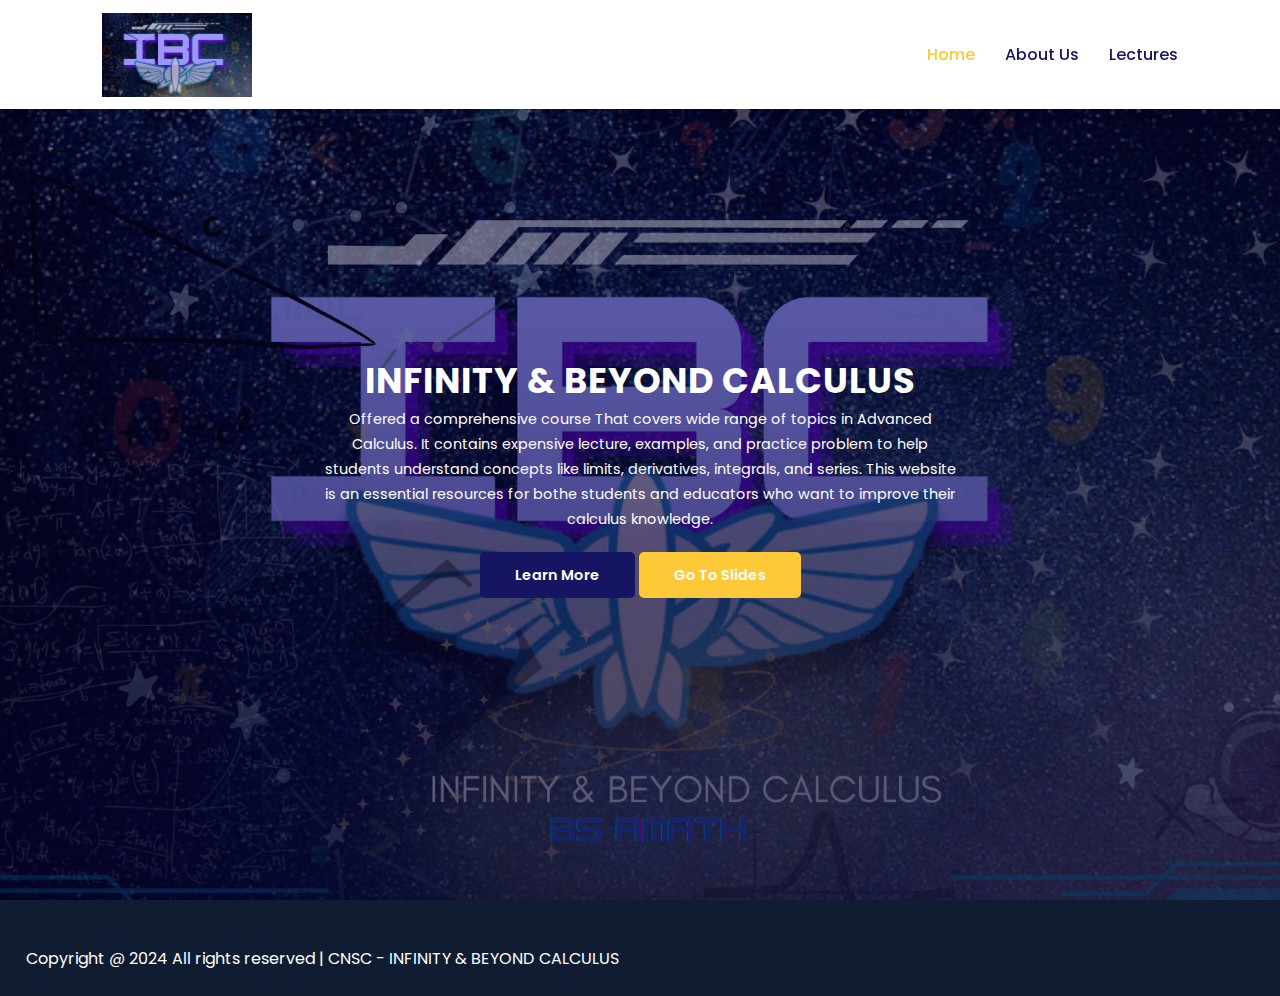
<file: index.html>
<!DOCTYPE html>
<html lang="en">
  <head>
    <meta charset="UTF-8" />
    <meta name="viewport" content="width=device-width, initial-scale=1.0" />
    <title>Advanced Calculus Lecture Notes</title>

    <!-- font Awesome CDN link -->
    <link
      rel="stylesheet"
      href="https://cdnjs.cloudflare.com/ajax/libs/font-awesome/6.1.1/css/all.min.css"
    />

    <!-- External CSS -->
    <link rel="stylesheet" href="style.css" />

    <!-- JQuery CDN link -->
    <script
      src="https://code.jquery.com/jquery-3.6.0.min.js"
      integrity="sha256-/xUj+3OJU5yExlq6GSYGSHk7tPXikynS7ogEvDej/m4="
      crossorigin="anonymous"
    ></script>
  </head>
  <body>
    <!-- Navigation start -->
    <nav>
      <img src="img/logo.png" class="logo" alt="" />

      <div class="navigation">
        <ul>
          <i id="menu-close" class="fas fa-times"></i>
          <li><a href="index.html" class="active">Home</a></li>
          <li><a href="about.html">About Us</a></li>
          <li><a href="courses.html">Lectures</a></li>
        </ul>

        <img src="img/menu.png" id="menu-btn" alt="" />
      </div>
    </nav>
    <!-- Navigation ends -->

    <!-- Hero section starts from here -->
    <section id="home">
      <h2>INFINITY & BEYOND CALCULUS</h2>
      <p>
        Offered a comprehensive course That covers wide range of topics in Advanced Calculus. It contains expensive lecture, examples, and practice problem to help students understand concepts like limits, derivatives, integrals, and series. This website is an essential resources for bothe students and educators who want to improve their calculus knowledge.
      </p>
      <div class="btn">
        <a href="about.html" class="blue">Learn More</a>
        <a href="courses.html" class="yellow">Go To Slides</a>
      </div>
    </section>
    <!-- Hero section ends from here -->

    <!-- Features section starts from here -->
    
    </section>
    <!-- Courses section ends from here -->

    <!-- Footer section starts from here -->
    <footer>
      <div class="copyright">
        <p>
          Copyright @ 2024 All rights reserved |
          <a target="_blank">CNSC - INFINITY & BEYOND CALCULUS </a>
        </p>
      </div>
    </footer>
    <!-- Footer section ends from here -->

    <script>
      // Show menu links on burger click
      $("#menu-btn").click(function () {
        $("nav .navigation ul").addClass("active");
      });

      // Hide navbar on click function
      $("#menu-close").click(function () {
        $("nav .navigation ul").removeClass("active");
      });
    </script>
  </body>
</html>
</file>
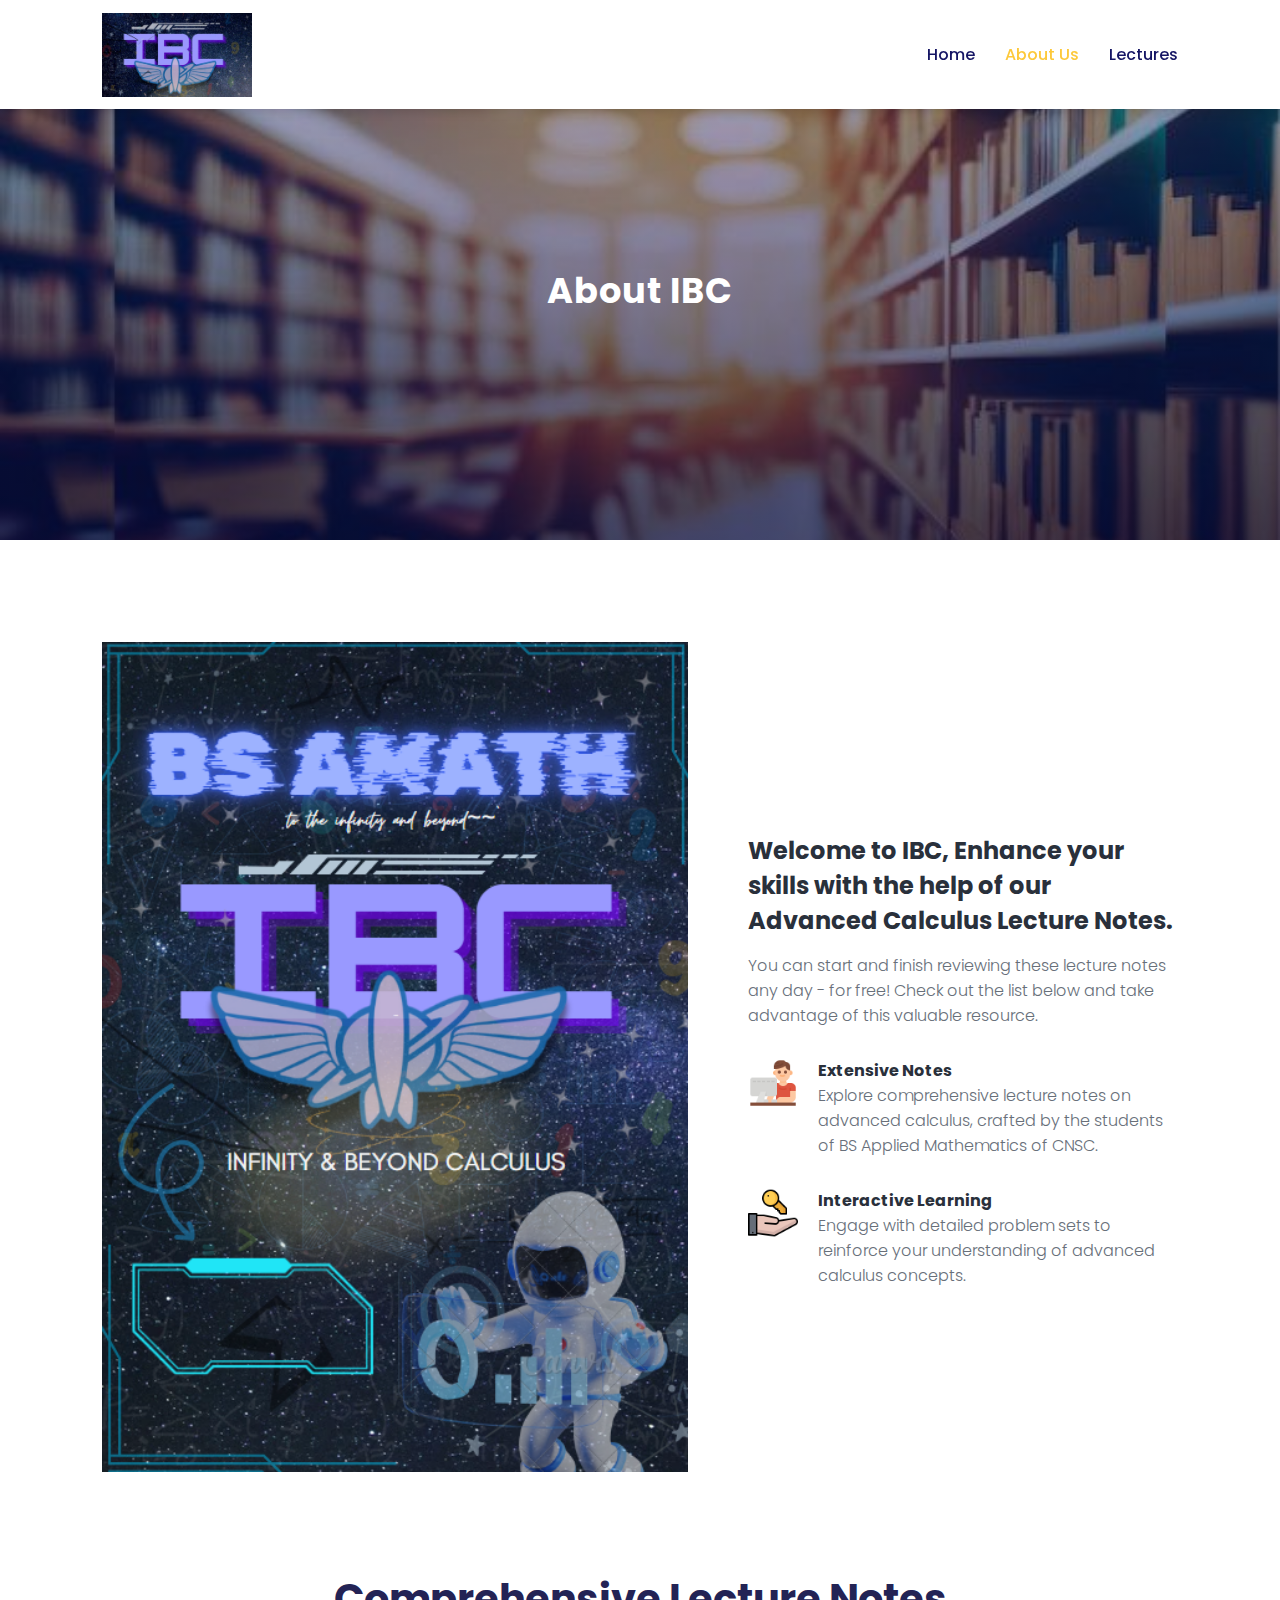
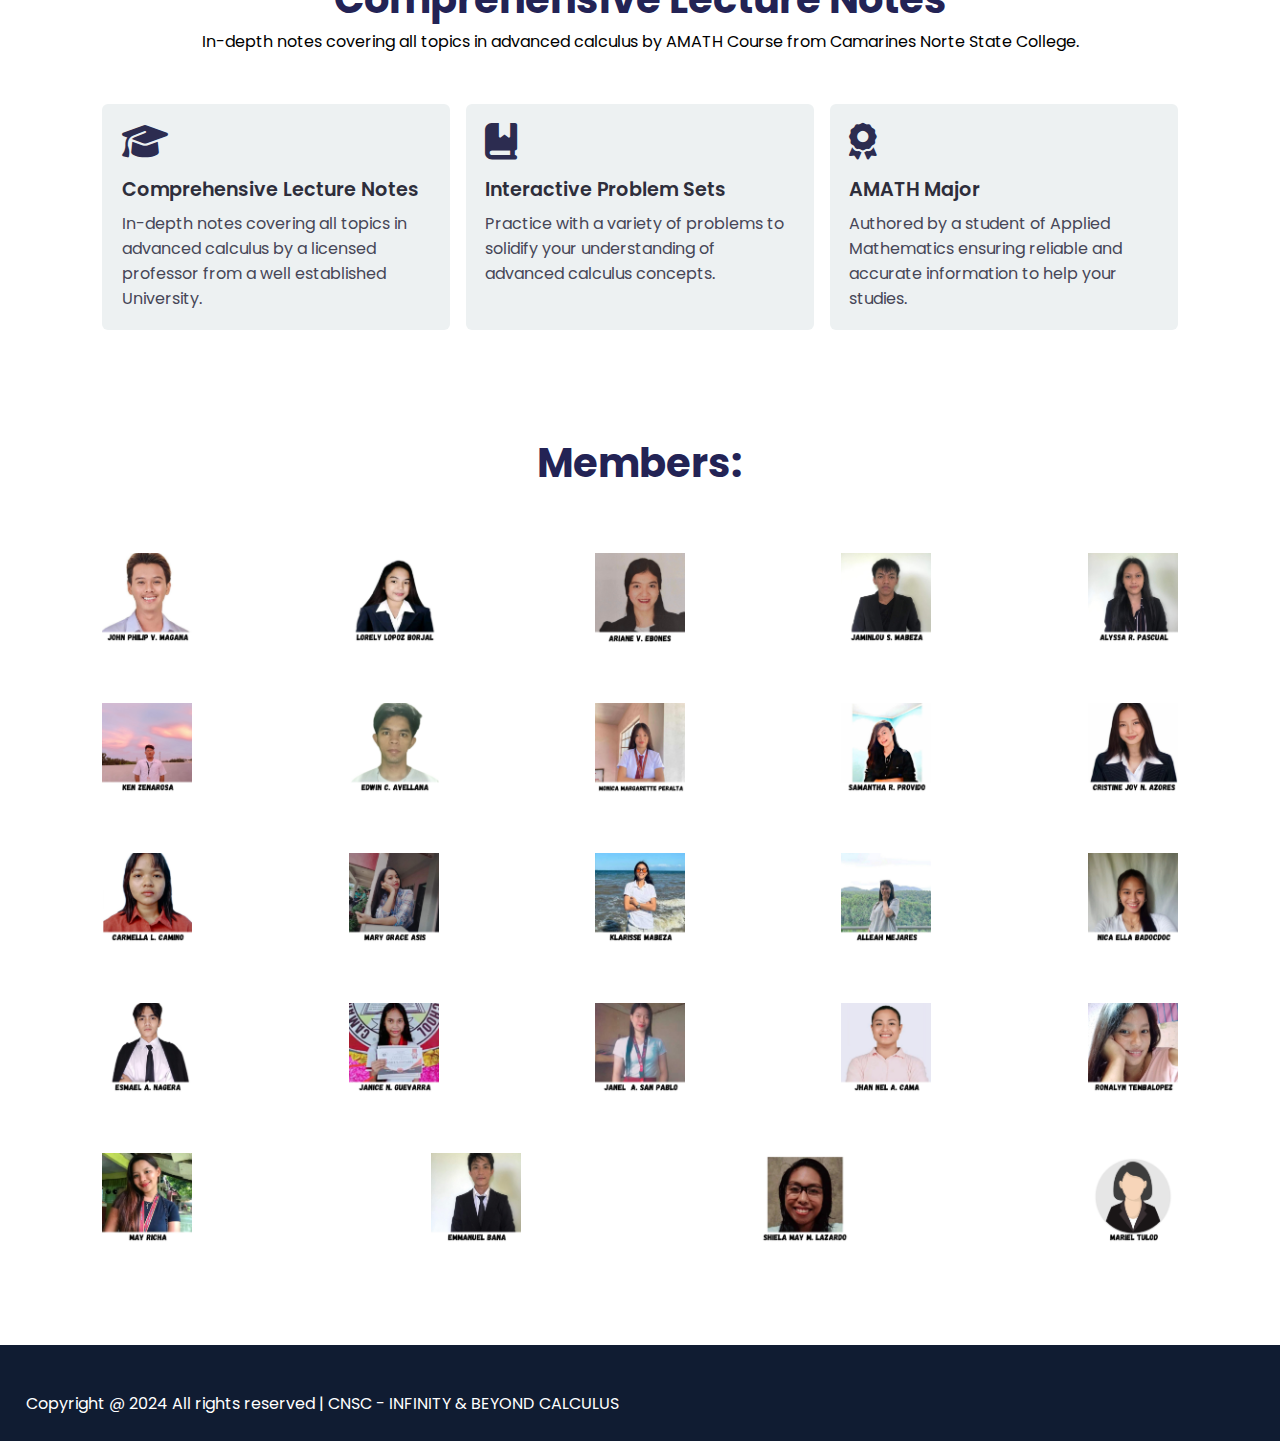
<file: about.html>
<!DOCTYPE html>
<html lang="en">
<head>
	<meta charset="UTF-8">
	<meta name="viewport" content="width=device-width, initial-scale=1.0">
	<title>Advanced Calculus Lecture Notes</title>

	<!-- font Awesome CDN link -->
	<link rel="stylesheet" href="https://cdnjs.cloudflare.com/ajax/libs/font-awesome/6.1.1/css/all.min.css" />

	<!-- External CSS -->
	<link rel="stylesheet" href="style.css">
	<link rel="stylesheet" href="about.css">

	<!-- JQuery CDN link -->
	<script src="https://code.jquery.com/jquery-3.6.0.min.js" integrity="sha256-/xUj+3OJU5yExlq6GSYGSHk7tPXikynS7ogEvDej/m4=" crossorigin="anonymous"></script>
</head>
<body>
	<!-- Navigation start -->
	<nav>
		<img src="img/logo.png" class="logo" alt="">

		<div class="navigation">
			<ul>
				<i id="menu-close" class="fas fa-times"></i>
				<li><a href="index.html">Home</a></li>
				<li><a href="about.html" class="active">About Us</a></li>
				<li><a href="courses.html">Lectures</a></li>
			</ul>

			<img src="img/menu.png" id="menu-btn" alt="">
		</div>
	</nav>
	<!-- Navigation ends -->


	<!-- Hero section starts from here -->
	<section id="about-home">
		<h2>
			About IBC
		</h2>
	</section>
	<!-- Hero section ends from here -->


	<!-- About section starts from here -->
	<section id="about-container">
		<div class="about-img">
			<img src="img/a.png" alt="">
		</div>
		<div class="about-text">
			<h2>
				Welcome to IBC, Enhance your skills with the help of our Advanced Calculus Lecture Notes.
			</h2>
			<p>
				You can start and finish reviewing these lecture notes any day - for free! Check out the list below and take advantage of this valuable resource.
			</p>

			<div class="about-fe">
				<img src="img/fe1.png" alt="">
				<div class="fe-text">
					<h5>Extensive Notes</h5>
					<p>
						Explore comprehensive lecture notes on advanced calculus, crafted by the students of BS Applied Mathematics of CNSC.
					</p>
				</div>
			</div>
			<div class="about-fe">
				<img src="img/fe2.png" alt="">
				<div class="fe-text">
					<h5>Interactive Learning</h5>
					<p>
						Engage with detailed problem sets to reinforce your understanding of advanced calculus concepts.
					</p>
				</div>
			</div>
		</div>
	</section>
	<!-- About section ends from here -->


	<!-- Features section starts from here -->
	<section id="features">
		<h1>Comprehensive Lecture Notes</h1>
		<p>In-depth notes covering all topics in advanced calculus by AMATH Course from Camarines Norte State College.</p>

		<div class="fea-base">
			<div class="fea-box">
				<i class="fas fa-graduation-cap"></i>
				<h3>Comprehensive Lecture Notes</h3>
				<p>
					In-depth notes covering all topics in advanced calculus by a licensed professor from a well established University.
				</p>
			</div>

			<div class="fea-box">
				<i class="fa-solid fa-book-bookmark"></i>
				<h3>Interactive Problem Sets</h3>
				<p>
					Practice with a variety of problems to solidify your understanding of advanced calculus concepts.
				</p>
			</div>

			<div class="fea-box">
				<i class="fas fa-award"></i>
				<h3>AMATH Major</h3>
				<p>
					Authored by a student of Applied Mathematics ensuring reliable and accurate information to help your studies.
				</p>
			</div>
		</div>
	</section>
	<!-- Features section ends from here -->


	<!-- Trust section starts from here -->
	<section id="trust">
		<h1>Members:</h1>
           <!----- Alleah Mejares <br>
            Alyssa R. Pascual<br>
            Ariane V. Ebones<br>
            Carmella L. Camino<br>
            Cristine Joy Nagas Azores<br>
            Edwin C. Avellana<br>
            Emmanuel Bana<br>
            Esmael Aga Nagera<br>
            Jaminlou S. Mabeza<br>
            Janel Abanto San Pablo<br>
            Janice Nunez Guevarra<br>
            Jhan Nel Aguenza Cama<br>
            John Philip Velasco<br>
            Ken Zenarosa<br>
            Klarisse C. Mabeza<br>
            Lorely Lopoz Borjal<br>
            Mariel Tulod<br>
            Mary Grace A. Asis<br>
            May Richa<br>
            Monica Margarette Peralta<br>
            Nica Ella Badocdoc<br>
            Ronalyn Tembalopez<br>
            Samantha R. Provido<br>
            Shiela Lazado<br>
            -->
            
            
                        
		
		<div class="trust-img">
			<img src="img/1.jpg" alt="">
			<img src="img/2.jpg" alt="">
            <img src="img/3.jpg" alt="">
            <img src="img/4.jpg" alt="">
            <img src="img/5.jpg" alt="">
           
		</div>
        <div class="trust-img">
			<img src="img/7.jpg" alt="">
			<img src="img/8.jpg" alt="">
            <img src="img/9.jpg" alt="">
            <img src="img/10.jpg" alt="">
            <img src="img/11.jpg" alt="">
           
		</div>
        <div class="trust-img">
			<img src="img/12.jpg" alt="">
			<img src="img/13.jpg" alt="">
            <img src="img/14.jpg" alt="">
            <img src="img/15.jpg" alt="">
            <img src="img/16.jpg" alt="">
           
		</div>
        <div class="trust-img">
			<img src="img/17.jpg" alt="">
			<img src="img/18.jpg" alt="">
            <img src="img/19.jpg" alt="">
            <img src="img/20.jpg" alt="">
            <img src="img/21.jpg" alt="">
           
		</div>
        <div class="trust-img">
			<img src="img/22.jpg" alt="">
			<img src="img/6.jpg" alt="">
            <img src="img/24.jpg" alt="">
             <img src="img/23.jpg" alt="">
           
		</div>
        
        
	</section>
	<!-- Trust section ends from here -->


	<!-- Footer section starts from here -->
    <footer>
      <div class="copyright">
        <p>
          Copyright @ 2024 All rights reserved |
          <a target="_blank">CNSC - INFINITY & BEYOND CALCULUS
</a>
        </p>
      </div>
    </footer>
    <!-- Footer section ends from here -->

	<script>
		// Show menu links on burger click
		$('#menu-btn').click(function(){
			$('nav .navigation ul').addClass('active')
		});

		// Hide navbar on click function
		$('#menu-close').click(function(){
			$('nav .navigation ul').removeClass('active')
		});
	</script>
</body>
</html>
</file>
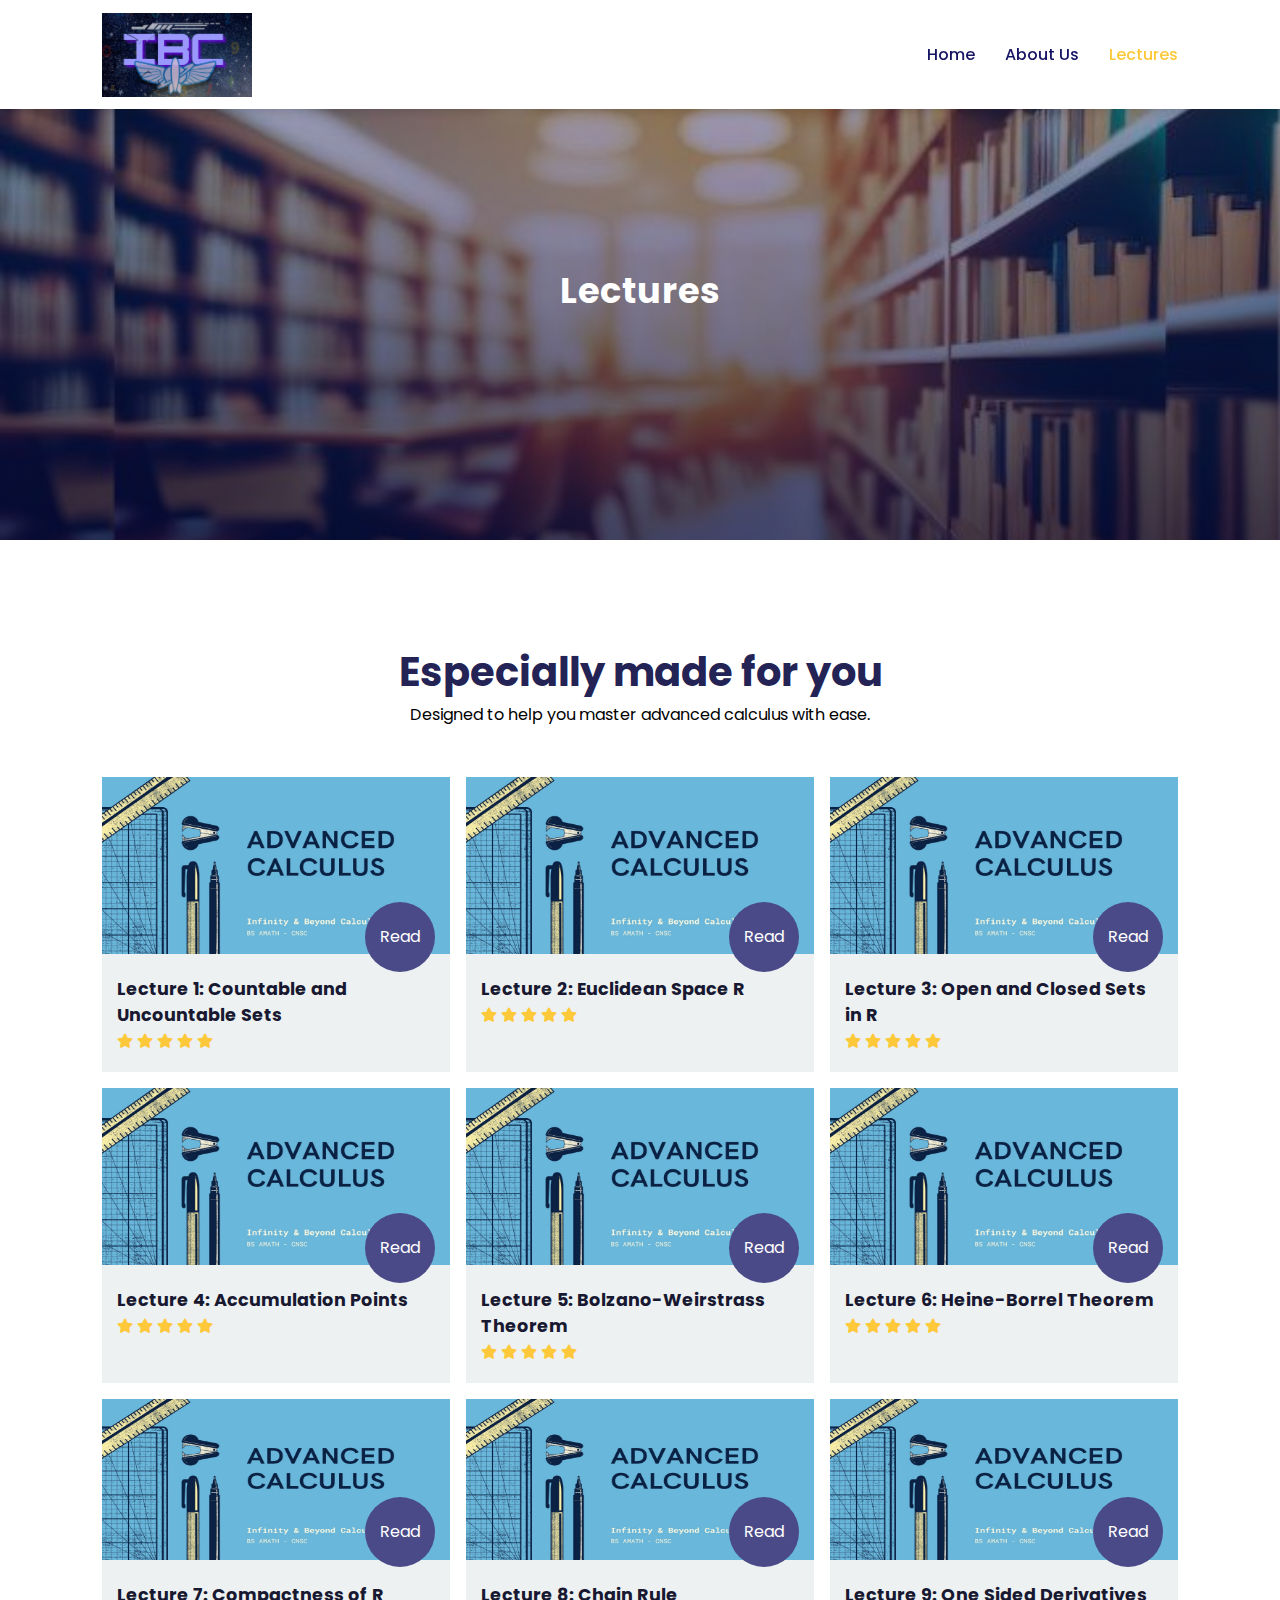
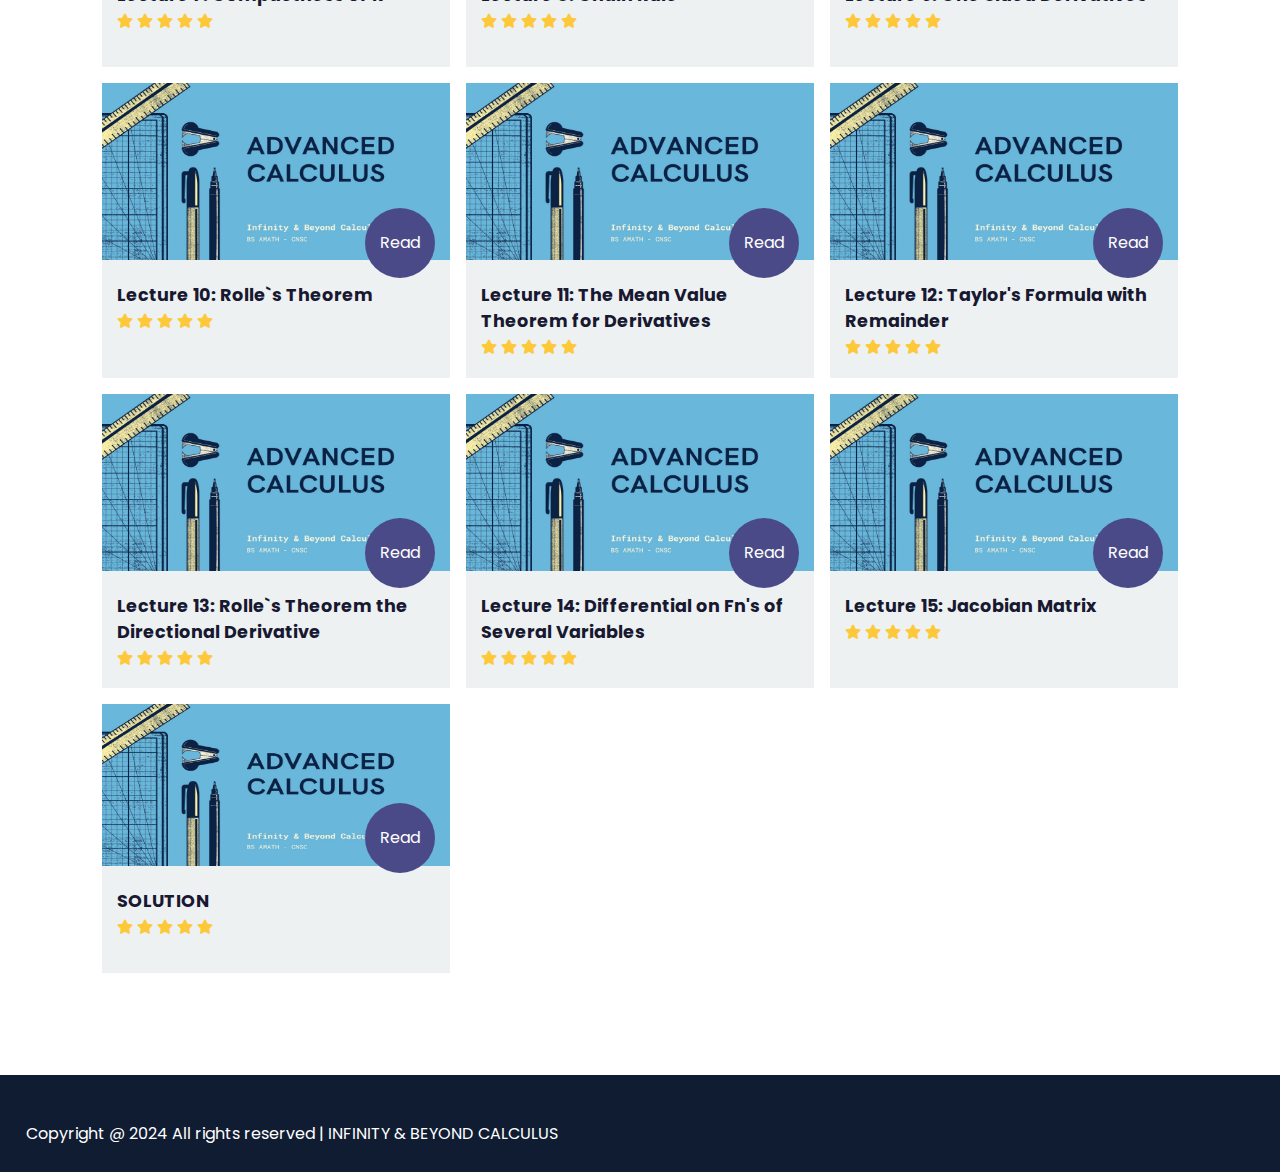
<file: courses.html>
<!DOCTYPE html>
<html lang="en">
  <head>
    <meta charset="UTF-8" />
    <meta name="viewport" content="width=device-width, initial-scale=1.0" />
    <title>Advanced Calculus Lecture Notes</title>

    <!-- font Awesome CDN link

1	
2	
3	
4	
5	
6	
7	
8	
9	
10	
11	
12	
13	
14	
15	



-->
    <link
      rel="stylesheet"
      href="https://cdnjs.cloudflare.com/ajax/libs/font-awesome/6.1.1/css/all.min.css"
    />

    <!-- External CSS -->
    <link rel="stylesheet" href="style.css" />
    <link rel="stylesheet" href="about.css" />

    <!-- JQuery CDN link -->
    <script
      src="https://code.jquery.com/jquery-3.6.0.min.js"
      integrity="sha256-/xUj+3OJU5yExlq6GSYGSHk7tPXikynS7ogEvDej/m4="
      crossorigin="anonymous"
    ></script>
  </head>
  <body>
    <!-- Navigation start -->
    <nav>
      <img src="img/logo.png" class="logo" alt="" />

      <div class="navigation">
        <ul>
          <i id="menu-close" class="fas fa-times"></i>
          <li><a href="index.html">Home</a></li>
          <li><a href="about.html">About Us</a></li>
          <li><a href="courses.html" class="active">Lectures</a></li>
        </ul>

        <img src="img/menu.png" id="menu-btn" alt="" />
      </div>
    </nav>
    <!-- Navigation ends -->

    <!-- Hero section starts from here -->
    <section id="about-home">
      <h2>Lectures</h2>
    </section>
    <!-- Hero section ends from here -->

    <!-- Courses section starts from here -->
    <!-- Courses section starts from here -->
    <section id="course">
      <h1>Especially made for you</h1>
      <p>Designed to help you master advanced calculus with ease.</p>


            <div class="course-box">
        <div class="courses">
          <img src="Lecture11/1.jpg" alt="" />
          <div class="details">
            <h6>Lecture 1: Countable and Uncountable Sets</h6>

            <div class="star">
              <i class="fa-solid fa-star"></i>
              <i class="fa-solid fa-star"></i>
              <i class="fa-solid fa-star"></i>
              <i class="fa-solid fa-star"></i>
              <i class="fa-solid fa-star"></i>
            </div>
          </div>
          <a
            style="text-decoration: none"
            href="https://amathwebsite.github.io/Lecture-1/lecture01.html"
            class="cost"
            >Read</a>
        </div>

        <div class="courses">
          <img src="Lecture11/1.jpg" alt="" />
          <div class="details">
            <h6>Lecture 2: Euclidean Space R</h6>

            <div class="star">
              <i class="fa-solid fa-star"></i>
              <i class="fa-solid fa-star"></i>
              <i class="fa-solid fa-star"></i>
              <i class="fa-solid fa-star"></i>
              <i class="fa-solid fa-star"></i>
            </div>
          </div>
          <a
            style="text-decoration: none"
            href="https://amathwebsite.github.io/Lecture-2/lecture02.html"
            class="cost"
            >Read</a
          >
        </div>

        <div class="courses">
          <img src="Lecture11/1.jpg" alt="" />
          <div class="details">
            <h6>Lecture 3: Open and Closed Sets in R</h6>

            <div class="star">
              <i class="fa-solid fa-star"></i>
              <i class="fa-solid fa-star"></i>
              <i class="fa-solid fa-star"></i>
              <i class="fa-solid fa-star"></i>
              <i class="fa-solid fa-star"></i>
            </div>
          </div>
          <a
            style="text-decoration: none"
            href="https://amathweb-site.github.io/lecture-3/lecture03.html"
            class="cost"
            >Read</a
          >
        </div>

        <div class="courses">
          <img src="Lecture11/1.jpg" alt="" />
          <div class="details">
            <h6>Lecture 4: Accumulation Points</h6>

            <div class="star">
              <i class="fa-solid fa-star"></i>
              <i class="fa-solid fa-star"></i>
              <i class="fa-solid fa-star"></i>
              <i class="fa-solid fa-star"></i>
              <i class="fa-solid fa-star"></i>
            </div>
          </div>
          <a
            style="text-decoration: none"
            href="https://amathweb-site.github.io/lecture4/lecture04.html"
            class="cost"
            >Read</a
          >
        </div>

        <div class="courses">
          <img src="Lecture11/1.jpg" alt="" />
          <div class="details">
            <h6>Lecture 5: Bolzano-Weirstrass Theorem</h6>

            <div class="star">
              <i class="fa-solid fa-star"></i>
              <i class="fa-solid fa-star"></i>
              <i class="fa-solid fa-star"></i>
              <i class="fa-solid fa-star"></i>
              <i class="fa-solid fa-star"></i>
            </div>
          </div>
          <a
            style="text-decoration: none"
            href="https://amathweb-site.github.io/lecture5/lecture05.html"
            class="cost"
            >Read</a
          >
        </div>

        <div class="courses">
          <img src="Lecture11/1.jpg" alt="" />
          <div class="details">
            <h6>Lecture 6: Heine-Borrel Theorem</h6>

            <div class="star">
              <i class="fa-solid fa-star"></i>
              <i class="fa-solid fa-star"></i>
              <i class="fa-solid fa-star"></i>
              <i class="fa-solid fa-star"></i>
              <i class="fa-solid fa-star"></i>
            </div>
          </div>
          <a
            style="text-decoration: none"
            href="https://amathweb-site.github.io/lesson6/lecture06.html"
            class="cost"
            >Read</a
          >
        </div>
        <div class="courses">
          <img src="Lecture11/1.jpg" alt="" />
          <div class="details">
            <h6>Lecture 7: Compactness of R</h6>

            <div class="star">
              <i class="fa-solid fa-star"></i>
              <i class="fa-solid fa-star"></i>
              <i class="fa-solid fa-star"></i>
              <i class="fa-solid fa-star"></i>
              <i class="fa-solid fa-star"></i>
            </div>
          </div>
          <a
            style="text-decoration: none"
            href="https://amathweb-site.github.io/lecture7/lecture07.html"
            class="cost"
            >Read</a
          >
        </div>

        <div class="courses">
          <img src="Lecture11/1.jpg" alt="" />
          <div class="details">
            <h6>Lecture 8: Chain Rule</h6>

            <div class="star">
              <i class="fa-solid fa-star"></i>
              <i class="fa-solid fa-star"></i>
              <i class="fa-solid fa-star"></i>
              <i class="fa-solid fa-star"></i>
              <i class="fa-solid fa-star"></i>
            </div>
          </div>
          <a
            style="text-decoration: none"
            href="https://amathweb-site.github.io/lecture8/lecture08.html"
            class="cost"
            >Read</a
          >
        </div>

        <div class="courses">
          <img src="Lecture11/1.jpg" alt="" />
          <div class="details">
            <h6>Lecture 9: One Sided Derivatives</h6>

            <div class="star">
              <i class="fa-solid fa-star"></i>
              <i class="fa-solid fa-star"></i>
              <i class="fa-solid fa-star"></i>
              <i class="fa-solid fa-star"></i>
              <i class="fa-solid fa-star"></i>
            </div>
          </div>
          <a
            style="text-decoration: none"
            href="https://amathweb-site.github.io/lecture9/lecture09.html"
            class="cost"
            >Read</a
          >
        </div>

        <div class="courses">
          <img src="Lecture11/1.jpg" alt="" />
          <div class="details">
            <h6>Lecture 10: Rolle`s Theorem</h6>

            <div class="star">
              <i class="fa-solid fa-star"></i>
              <i class="fa-solid fa-star"></i>
              <i class="fa-solid fa-star"></i>
              <i class="fa-solid fa-star"></i>
              <i class="fa-solid fa-star"></i>
            </div>
          </div>
          <a
            style="text-decoration: none"
            href="https://amathweb-site.github.io/lecture10/lecture10.html"
            class="cost"
            >Read</a
          >
        </div>

        <div class="courses">
          <img src="Lecture11/1.jpg" alt="" />
          <div class="details">
            <h6>Lecture 11: The Mean Value Theorem for Derivatives</h6>

            <div class="star">
              <i class="fa-solid fa-star"></i>
              <i class="fa-solid fa-star"></i>
              <i class="fa-solid fa-star"></i>
              <i class="fa-solid fa-star"></i>
              <i class="fa-solid fa-star"></i>
            </div>
          </div>
          <a
            style="text-decoration: none"
            href="https://amathweb-site.github.io/lecture11/lecture11.html"
            class="cost"
            >Read</a
          >
        </div>

        <div class="courses">
          <img src="Lecture11/1.jpg" alt="" />
          <div class="details">
            <h6>Lecture 12: Taylor's Formula with Remainder</h6>

            <div class="star">
              <i class="fa-solid fa-star"></i>
              <i class="fa-solid fa-star"></i>
              <i class="fa-solid fa-star"></i>
              <i class="fa-solid fa-star"></i>
              <i class="fa-solid fa-star"></i>
            </div>
          </div>
          <a
            style="text-decoration: none"
            href="https://amathweb-site.github.io/lecture12/lecture12.html"
            class="cost"
            >Read</a
          >
        </div>
        <div class="courses">
          <img src="Lecture11/1.jpg" alt="" />
          <div class="details">
            <h6>Lecture 13: Rolle`s Theorem the Directional Derivative</h6>

            <div class="star">
              <i class="fa-solid fa-star"></i>
              <i class="fa-solid fa-star"></i>
              <i class="fa-solid fa-star"></i>
              <i class="fa-solid fa-star"></i>
              <i class="fa-solid fa-star"></i>
            </div>
          </div>
          <a
            style="text-decoration: none"
            href="https://amathweb-site.github.io/lecture13/lecture13.html"
            class="cost"
            >Read</a
          >
        </div>

        <div class="courses">
          <img src="Lecture11/1.jpg" alt="" />
          <div class="details">
            <h6>Lecture 14: Differential on Fn's of Several Variables</h6>

            <div class="star">
              <i class="fa-solid fa-star"></i>
              <i class="fa-solid fa-star"></i>
              <i class="fa-solid fa-star"></i>
              <i class="fa-solid fa-star"></i>
              <i class="fa-solid fa-star"></i>
            </div>
          </div>
          <a
            style="text-decoration: none"
            href="https://amathweb-site.github.io/lecture14/lecture14.html"
            class="cost"
            >Read</a
          >
        </div>

        <div class="courses">
          <img src="Lecture11/1.jpg" alt="" />
          <div class="details">
            <h6>Lecture 15: Jacobian Matrix</h6>

            <div class="star">
              <i class="fa-solid fa-star"></i>
              <i class="fa-solid fa-star"></i>
              <i class="fa-solid fa-star"></i>
              <i class="fa-solid fa-star"></i>
              <i class="fa-solid fa-star"></i>
            </div>
          </div>
          <a
            style="text-decoration: none"
            href="https://amathweb-site.github.io/lecture15/lecture15.html"
            class="cost"
            >Read</a
          >
        </div>

        <div class="courses">
          <img src="Lecture11/1.jpg" alt="" />
          <div class="details">
            <h6>SOLUTION</h6>

            <div class="star">
              <i class="fa-solid fa-star"></i>
              <i class="fa-solid fa-star"></i>
              <i class="fa-solid fa-star"></i>
              <i class="fa-solid fa-star"></i>
              <i class="fa-solid fa-star"></i>
            </div>
          </div>
          <a
            style="text-decoration: none"
            href="....."
            class="cost"
            >Read</a
          >
        </div>

        
      </div> 
        
        
    </section>
    <!-- Courses section ends from here -->
    <!-- Footer section starts from here -->
    <footer>
      <div class="copyright">
        <p>
          Copyright @ 2024 All rights reserved |
          <a target="_blank">INFINITY & BEYOND CALCULUS </a>
        </p>
      </div>
    </footer>
    <!-- Footer section ends from here -->

    <script>
      // Show menu links on burger click
      $("#menu-btn").click(function () {
        $("nav .navigation ul").addClass("active");
      });

      // Hide navbar on click function
      $("#menu-close").click(function () {
        $("nav .navigation ul").removeClass("active");
      });
    </script>
  </body>
</html>
</file>
<file: style.css>
@import url('https://fonts.googleapis.com/css2?family=Inter:wght@100;200;300;400;500&family=Poppins:ital,wght@0,100;0,200;0,300;0,400;0,500;0,600;0,700;0,800;0,900;1,700;1,800;1,900&display=swap');

*
{
	margin: 0;
	padding: 0;
	box-sizing: border-box;
}

body
{
	font-family: 'Poppins', sans-serif;
}

h1
{
	font-size: 2.5rem;
	font-weight: 700;
	color: rgb(35, 35, 85);
}

span
{
	font-size: .9rem;
}

h6
{
	font-size: 1.1rem;
	color: rgb(24, 24, 49);
}


/*------------- Navigation style start ------------*/
nav
{
	position: fixed;
	width: 100%;
	background-color: #fff;
	display: flex;
	justify-content: space-between;
	align-items: center;
	padding: 1vw 8vw;
	box-shadow: 2px 2px 10px rgba(0, 0, 0, 0.15);
	z-index: 1;
}

nav .logo
{
	width: 150px;
	cursor: pointer;
}

nav .navigation
{
	display: flex;
}

#menu-btn
{
	width: 30px;
	height: 30px;
	display: none;
}

#menu-close
{
	display: none;
}

nav .navigation ul
{
	display: flex;
	justify-content: flex-end;
	align-items: center;
}

nav .navigation ul li
{
	list-style: none;
	margin-left: 30px;
}

nav .navigation ul li a
{
	text-decoration: none;
	color: rgb(21, 21, 100);
	font-size: 16px;
	font-weight: 500;
	transition: 0.3s ease;
}

nav .navigation ul li a.active,
nav .navigation ul li a:hover
{
	color: #FDC93B;

}
/*------------- Navigation style end ------------*/



/*------------- Hero section styling start --------------*/
#home
{
	background-image: linear-gradient(rgba(9, 5, 54, 0.3), rgba(5,4,46,0.7)), url("img/back.jpg");
	width: 100%;
	height: 100vh;
	background-size: cover;
	background-position: center center;
	display: flex;
	flex-direction: column;
	justify-content: center;
	align-items: center;
	text-align: center;
	padding-top: 40px;
}

#home h2
{
	color: #fff;
	font-size: 2.2rem;
	letter-spacing: 1px;
}

#home p
{
	width: 50%;
	color: #fff;
	font-size: 0.9rem;
	line-height: 25px;
}

#home .btn
{
	margin-top: 30px;
}

#home a
{
	text-decoration: none;
	font-size: 0.9rem;
	padding: 13px 35px;
	background-color: #fff;
	font-weight: 600;
	border-radius: 5px;
}

#home a.blue
{
	color: #fff;
	background: rgb(21, 21, 100);
	transition: 0.3s ease;
}

#home a.blue:hover
{
	color: rgb(21, 21, 100);
	background: #fff;
}

#home a.yellow
{
	color: #fff;
	background: #fdc938;
	transition: 0.3s ease;
}

#home a.yellow:hover
{
	color: rgb(21, 21, 100);
	background: #fff;
}
/*------------- Hero section styling end --------------*/


/*------------- Features section styling start -------------*/
#features
{
	padding: 5vw 8vw 0 8vw;
	text-align: center;
}

#features .fea-base
{
	display: grid;
	grid-template-columns: repeat(auto-fit, minmax(320px, 1fr));
	grid-gap: 1rem;
	margin-top: 50px;
}

#features .fea-box
{
	background: #edf1f2;
	text-align: start;
	padding: 1.2rem;
	border-radius: 6px;
}

#features .fea-box i
{
	font-size: 2.3rem;
	color: rgb(44, 44, 80);
}

#features .fea-box h3
{
	font-size: 1.2rem;
	font-weight: 600;
	color: rgb(46, 46, 59);
	padding: 13px 0 7px 0;
}

#features .fea-box p
{
	font-size: 1rem;
	font-weight: 400;
	color: rgb(70, 70, 87);
}
/*------------- Features section styling end -------------*/


/*------------- Courses section styling start ------------*/
#course
{
	padding: 8vw 8vw 8vw 8vw;
	text-align: center;
}

#course .course-box
{
	display: grid;
	grid-template-columns: repeat(auto-fit, minmax(320px, 1fr));
	grid-gap: 1rem;
	margin-top: 50px;
}

#course .courses
{
	text-align: start;
	background: #edf1f2;
	height: 100%;
	position: relative;
}

#course .courses img
{
	width: 100%;
	height: 60%;
	background-size: cover;
	background-position: center;
}

#course .courses .details
{
	padding: 15px 15px 0 15px;
}

#course .courses .details i
{
	color: #fdc93b;
	font-size: .9rem;
}

#course .courses .cost
{
	background-color: rgb(74, 74, 136);
	color: #fff;
	line-height: 70px;
	width: 70px;
	height: 70px;
	text-align: center;
	border-radius: 50%;
	position: absolute;
	right: 15px;
	bottom: 100px;
}
/*------------- Courses section styling end ------------*/


/*------------- Registration section styling start ----------*/
#registration
{
	padding: 6vw 8vw 6vw 8vw;
	background-image: linear-gradient(rgba(99,112,168,0.5), rgba(81,91,233,0.5)),url("img/signup.jpg");
	width: 100%;
	height: 100%;
	background-size: cover;
	background-position: center;
	display: flex;
	justify-content: space-between;
	align-items: center;
}

#registration .reminder, #registration .reminder h1
{
	color: #fff;
}

#registration .reminder .time
{
	display: flex;
	margin-top: 40px;
}

#registration .reminder .time .date
{
	text-align: center;
	padding: 13px 33px;
	background: rgba(255, 255, 255, 0.25);
	backdrop-filter: blur(4px);
	box-shadow: 0 8px 32px 0 rgba(31, 38, 135, 0.37);
	border-radius: 10px;
	margin: 0 5px 10px 5px;
	border: 1px solid rgba(255, 255, 255, 0.18);
	font-size: 1.1rem;
	font-weight: 600;
}

#registration .form
{
	background: #fff;
	border-radius: 8px;
	display: flex;
	flex-direction: column;
	padding: 40px;
	box-shadow: 0 8px 32px 0 rgba(31, 38, 135, 0.37);
}

#registration .form input
{
	margin: 15px 0;
	padding: 15px 10px;
	border: 1px solid rgb(84, 40, 241);
	outline: none;
}

#registration .form input::placeholder
{
	color: #413c3c;
	font-weight: 500;
	font-size: 0.9rem;
}

#registration .form .btn
{
	margin-top: 20px;
}

#registration .form a.yellow
{
	text-decoration: none;
	font-size: 0.9rem;
	padding: 13px 35px;
	background-color: #fff;
	font-weight: 600;
	border-radius: 5px;
	color: #fff;
	background: #fdc938;
	transition: 0.3s ease;
}

#registration .form a.yellow:hover
{
	color: rgb(21, 21, 100);
	background: #fff;
}
/*------------- Registration section styling end ----------*/



/*------------- Experts section styling starts ----------*/
#experts
{
	padding: 8vw 8vw 8vw 8vw;
	text-align: center;
}

#experts .expert-box
{
	display: grid;
	grid-template-columns: repeat(auto-fit, minmax(250px, 1fr));
	grid-gap: 1rem;
	margin-top: 50px;
}

#experts .expert-box .profile
{
	background: #fafaf1;
	padding: 30px 10px;
	box-shadow: rgba(17, 17, 26, 0.05) 0px 1px 0px, rgba(17, 17, 26, 0.1) 0px 0px 8px;
}

#experts .expert-box .profile:hover
{
	box-shadow: rgba(0, 0, 0, 0.1) 0px 10px 50px;
}

.pro-links
{
	margin-top: 10px;
}

.pro-links i
{
	padding: 10px 13px;
	border: 1px solid rgb(21, 21, 100);
	cursor: pointer;
	transition: 0.3s ease;
}

.pro-links i:hover
{
	background: rgb(21, 21, 100);
	color: #fff;
}
/*------------- Experts section styling ends ----------*/



/*------------- Footer section styling starts ------------*/
footer
{
	padding: 2vw;
	background-color: #101c32;
	display: flex;
	justify-content: space-between;
	align-items: flex-start;
	flex-wrap: wrap;
}

footer .footer-col
{
	padding-bottom: 40px;
}

footer h3
{
	color: rgb(241, 240, 245);
	font-weight: 600;
	padding-bottom: 20px;
}

footer li
{
	list-style: none;
	color: #7b838a;
	padding: 10px 0;
	font-size: 15px;
	cursor: pointer;
	transition: 0.3s ease;
}

footer li:hover
{
	color: rgb(241, 240, 245);
}

footer p
{
	color: #7b838a;
}

footer .subscribe
{
	margin-top: 20px;
}

footer input
{
	width: 220px;
	padding: 15px 12px;
	background: #334F6C;
	border: none;
	outline: none;
	color: #fff;
}

footer .subscribe a
{
	text-decoration: none;
	font-size: 0.9rem;
	padding: 12px 15px;
	background-color: #fff;
	font-weight: 600;
}

footer .subscribe a.yellow
{
	color: #fff;
	background: #fdc93b;
	transition: 0.3s ease;
}

footer .subscribe a.yellow:hover
{
	color: rgb(21, 21, 100);
	background: #fff;
}

footer .copyright
{
	margin-top: 20px;
	width: 100%;
	display: flex;
	justify-content: space-between;
	align-items: center;
	flex-wrap: wrap;
}

footer .copyright p, footer .copyright p > a
{
	color: #fff;
	text-decoration: none;
}

footer .copyright .pro-links
{
	margin-top: 0px;
}

footer .copyright .pro-links i
{
	background-color: #5f7185;
	color: #fff;
}

footer .copyright .pro-links i:hover
{
	background: #fdc93b;
	color: #2c2c2c;
}
/*------------- Footer section styling ends ------------*/



/*---------------------------------------------------------*/
/*-------------------- Ipad screen styling ----------------*/
/*---------------------------------------------------------*/
@media screen and (max-width: 789px)
{
	nav
	{
		padding: 15px 20px;
	}

	nav img
	{
		width: 130px;
	}

	#menu-btn
	{
		display: initial;
	}

	#menu-close
	{
		display: initial;
		font-size: 1.6rem;
		color: #fff;
		padding: 30px 0 20px 20px;
	}

	nav .navigation ul
	{
		position: absolute;
		top: 0;
		right: -220px;
		display: flex;
		flex-direction: column;
		justify-content: flex-start;
		align-items: flex-start;
		width: 220px;
		height: 100vh;
		background: rgba(17, 20, 104, 0.45);
		backdrop-filter: blur(4.5px);
		border: 1px solid rgba(255, 255, 255, 0.18);
		transition: 0.3s ease-in;
	}

	nav .navigation ul.active
	{
		right: 0;
	}

	nav .navigation ul li
	{
		padding: 20px 0 20px 40px;
		margin-left: 0;
	}

	nav .navigation ul li a
	{
		color: #fff;
	}

	#home
	{
		padding: 0px;
	}

	#home p
	{
		width: 90%;
	}

	#features
	{
		padding: 8vw 4vw 0 4vw;
	}

	#course
	{
		padding: 8vw 4vw 8vw 4vw;
	}

	#registration
	{
		padding: 6vw 4vw 6vw 4vw;
		gap: 2.2rem;
	}

	#registration .reminder .time
	{
		display: flex;
		justify-content: space-between;
		flex-wrap: wrap;
		margin-top: 40px;
	}

	#experts
	{
		padding: 8vw 4vw 6vw 4vw;
	}

	footer .copyright .pro-links
	{
		margin-top: 20px;
	}
}


@media screen and (max-width: 475px)
{
	#registration
	{
		flex-direction: column;
	}

	.reminder p, .reminder h1
	{
		text-align: center;
	}

	.reminder h1
	{
		font-size: 1.8rem;
	}

	#registration .reminder .time
	{
		justify-content: space-evenly;
		margin-top: 20px;
	}
}

.pics {
    width: 700px;
    
}
</file>
<file: about.css>
#about-home {
    background-image: linear-gradient(rgba(9, 5, 54, 0.3), rgba(5, 4, 46, 0.7)), url("img/back1.jpg");
    width: 100%;
    height: 60vh;
    background-size: cover;
    background-position: center center;
    display: flex;
    flex-direction: column;
    justify-content: center;
    align-items: center;
    text-align: center;
    padding-top: 40px;
}

#about-home h2 {
    color: #fff;
    font-size: 2.2rem;
    letter-spacing: 1px;
}

#about-container {
    display: flex;
    align-items: center;
    padding: 8vw 8vw 2vw 8vw;
}

#about-container .about-img {
    width: 60%;
    padding-right: 60px;
}

#about-container .about-img img {
    width: 100%;
}

#about-container .about-text {
    width: 40%;
}

#about-container .about-text h2 {
    color: #29303B;
    padding-bottom: 15px;
}

#about-container .about-text p {
    color: #686F7A;
    font-weight: 300;
}

#about-container .about-text .about-fe {
    display: flex;
    justify-content: space-between;
    align-items: flex-start;
    margin-top: 30px;
}

#about-container .about-text .about-fe img {
    width: 50px;
    background-size: cover;
    background-position: center;
    margin-right: 20px;
}

#about-container .about-text .about-fe .fe-text {
    width: 90%;
}

#about-container .about-text .about-fe .fe-text h5 {
    font-size: 16px;
    color: #29303B;
}



/*------------------- Trust section starts from here ---------------*/
#trust {
    text-align: center;
    padding: 8vw;
}

#trust .trust-img {
    margin-top: 60px;
    display: flex;
    justify-content: space-between;
}

#trust .trust-img img {
    width: 90px;
    height: auto;
}

/*------------------- Trust section ends from here ---------------*/




/*------------------------------------------------------------------*/
/*------------------- Tablet screen starts from here ---------------*/
/*------------------------------------------------------------------*/
@media screen and (max-width: 768px) {
    #about-container {
        padding: 8vw 4vw 2vw 4vw;
    }

    #about-container .about-img {
        padding-right: 30px;
    }

    #trust .trust-img img {
        width: 50px;
        height: auto;
    }
}


/*------------------------------------------------------------------*/
/*------------------- Smartphone screen starts from here ---------------*/
/*------------------------------------------------------------------*/
@media screen and (max-width: 475px) {
    #about-container {
        flex-direction: column-reverse;
    }

    #about-container .about-img {
        width: 100%;
        padding: 0;
    }

    #about-container .about-text {
        width: 100%;
        padding-bottom: 20px;
    }

    #trust .trust-img {
        margin-top: 40px;
        flex-wrap: wrap;
    }

    #trust .trust-img img {
        width: 60px;
        margin: 10px 15px;
        height: auto;
    }
}
</file>
